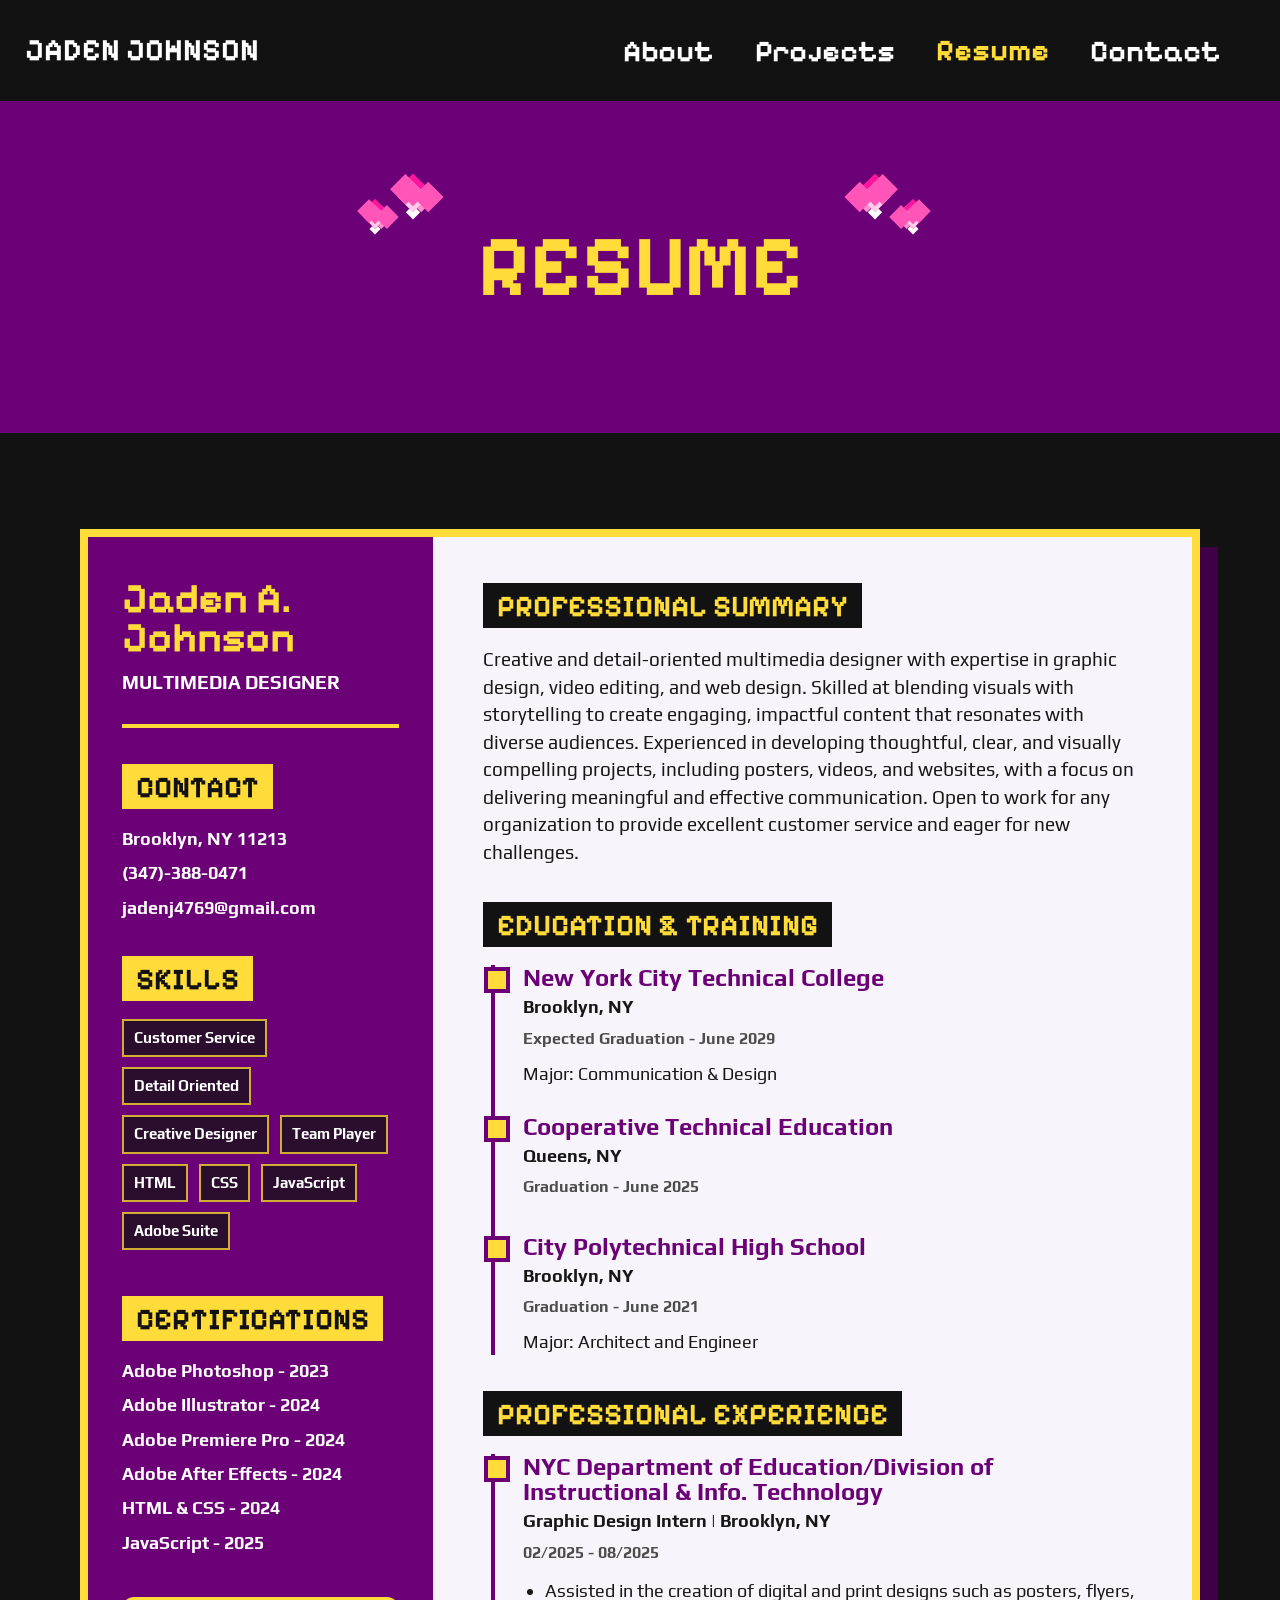
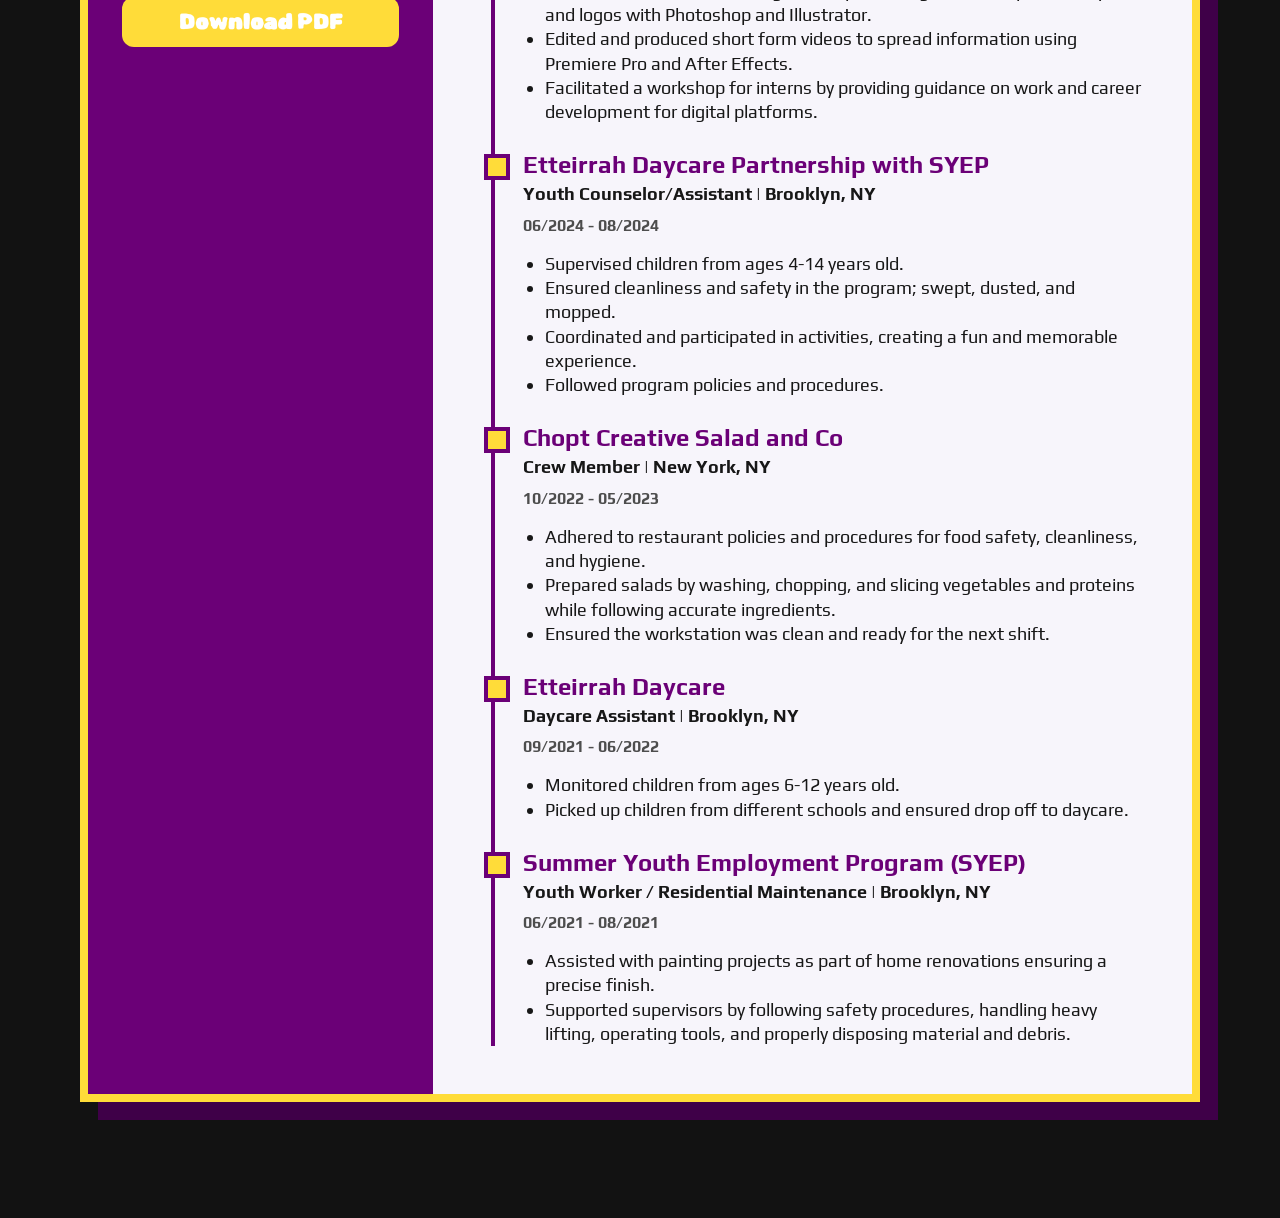
<file: resume.html>
﻿<!doctype html>
<html lang="en">
  <head>
    <meta charset="utf-8">
    <meta name="viewport" content="width=device-width, initial-scale=1">
    <title>Resume | Jaden Johnson Portfolio</title>
    <link rel="stylesheet" href="css/style.css">
    <link rel="stylesheet" href="css/animations.css">
    <link rel="stylesheet" href="css/responsive.css">
  </head>
  <body class="resume-page-body">
    <header class="site-header" data-header>
      <a class="brand nav-link" href="index.html#home">JADEN JOHNSON</a>
      <nav class="site-nav" aria-label="Primary navigation">
        <a class="nav-link" href="index.html#about">About</a>
        <a class="nav-link" href="index.html#projects">Projects</a>
        <a class="nav-link active" href="resume.html" aria-current="page">Resume</a>
        <a class="nav-link" href="index.html#contact">Contact</a>
      </nav>
    </header>

    <main class="resume-page">
      <section class="resume-hero panel-purple" aria-labelledby="resume-title">
        <div class="title-with-hearts resume-title-wrap">
          <div class="pixel-hearts hearts-left" aria-hidden="true"><span></span><span></span></div>
          <h1 id="resume-title">RESUME</h1>
          <div class="pixel-hearts hearts-right" aria-hidden="true"><span></span><span></span></div>
        </div>
      </section>

      <section class="resume-layout panel-dark" aria-label="Jaden Johnson resume">
        <article class="resume-sheet">
          <aside class="resume-sidebar">
            <div class="resume-nameplate">
              <h2>Jaden A. Johnson</h2>
              <p>Multimedia Designer</p>
            </div>

            <section class="resume-block contact-block">
              <h3>Contact</h3>
              <ul>
                <li>Brooklyn, NY 11213</li>
                <li><a href="tel:13473880471">(347)-388-0471</a></li>
                <li><a href="mailto:jadenj4769@gmail.com">jadenj4769@gmail.com</a></li>
              </ul>
            </section>

            <section class="resume-block">
              <h3>Skills</h3>
              <ul class="tag-list">
                <li>Customer Service</li>
                <li>Detail Oriented</li>
                <li>Creative Designer</li>
                <li>Team Player</li>
                <li>HTML</li>
                <li>CSS</li>
                <li>JavaScript</li>
                <li>Adobe Suite</li>
              </ul>
            </section>

            <section class="resume-block">
              <h3>Certifications</h3>
              <ul>
                <li>Adobe Photoshop - 2023</li>
                <li>Adobe Illustrator - 2024</li>
                <li>Adobe Premiere Pro - 2024</li>
                <li>Adobe After Effects - 2024</li>
                <li>HTML &amp; CSS - 2024</li>
                <li>JavaScript - 2025</li>
              </ul>
            </section>

            <a class="resume-download" href="assets/Jaden-A-Johnson-Resume.pdf">Download PDF</a>
          </aside>

          <div class="resume-main">
            <section class="resume-block resume-summary">
              <h3>Professional Summary</h3>
              <p>Creative and detail-oriented multimedia designer with expertise in graphic design, video editing, and web design. Skilled at blending visuals with storytelling to create engaging, impactful content that resonates with diverse audiences. Experienced in developing thoughtful, clear, and visually compelling projects, including posters, videos, and websites, with a focus on delivering meaningful and effective communication. Open to work for any organization to provide excellent customer service and eager for new challenges.</p>
            </section>

            <section class="resume-block">
              <h3>Education &amp; Training</h3>
              <div class="resume-entry">
                <div>
                  <h4>New York City Technical College</h4>
                  <p>Brooklyn, NY</p>
                </div>
                <span>Expected Graduation - June 2029</span>
                <p>Major: Communication &amp; Design</p>
              </div>
              <div class="resume-entry">
                <div>
                  <h4>Cooperative Technical Education</h4>
                  <p>Queens, NY</p>
                </div>
                <span>Graduation - June 2025</span>
              </div>
              <div class="resume-entry">
                <div>
                  <h4>City Polytechnical High School</h4>
                  <p>Brooklyn, NY</p>
                </div>
                <span>Graduation - June 2021</span>
                <p>Major: Architect and Engineer</p>
              </div>
            </section>

            <section class="resume-block">
              <h3>Professional Experience</h3>
              <div class="resume-entry">
                <div>
                  <h4>NYC Department of Education/Division of Instructional &amp; Info. Technology</h4>
                  <p>Graphic Design Intern | Brooklyn, NY</p>
                </div>
                <span>02/2025 - 08/2025</span>
                <ul>
                  <li>Assisted in the creation of digital and print designs such as posters, flyers, and logos with Photoshop and Illustrator.</li>
                  <li>Edited and produced short form videos to spread information using Premiere Pro and After Effects.</li>
                  <li>Facilitated a workshop for interns by providing guidance on work and career development for digital platforms.</li>
                </ul>
              </div>

              <div class="resume-entry">
                <div>
                  <h4>Etteirrah Daycare Partnership with SYEP</h4>
                  <p>Youth Counselor/Assistant | Brooklyn, NY</p>
                </div>
                <span>06/2024 - 08/2024</span>
                <ul>
                  <li>Supervised children from ages 4-14 years old.</li>
                  <li>Ensured cleanliness and safety in the program; swept, dusted, and mopped.</li>
                  <li>Coordinated and participated in activities, creating a fun and memorable experience.</li>
                  <li>Followed program policies and procedures.</li>
                </ul>
              </div>

              <div class="resume-entry">
                <div>
                  <h4>Chopt Creative Salad and Co</h4>
                  <p>Crew Member | New York, NY</p>
                </div>
                <span>10/2022 - 05/2023</span>
                <ul>
                  <li>Adhered to restaurant policies and procedures for food safety, cleanliness, and hygiene.</li>
                  <li>Prepared salads by washing, chopping, and slicing vegetables and proteins while following accurate ingredients.</li>
                  <li>Ensured the workstation was clean and ready for the next shift.</li>
                </ul>
              </div>

              <div class="resume-entry">
                <div>
                  <h4>Etteirrah Daycare</h4>
                  <p>Daycare Assistant | Brooklyn, NY</p>
                </div>
                <span>09/2021 - 06/2022</span>
                <ul>
                  <li>Monitored children from ages 6-12 years old.</li>
                  <li>Picked up children from different schools and ensured drop off to daycare.</li>
                </ul>
              </div>

              <div class="resume-entry">
                <div>
                  <h4>Summer Youth Employment Program (SYEP)</h4>
                  <p>Youth Worker / Residential Maintenance | Brooklyn, NY</p>
                </div>
                <span>06/2021 - 08/2021</span>
                <ul>
                  <li>Assisted with painting projects as part of home renovations ensuring a precise finish.</li>
                  <li>Supported supervisors by following safety procedures, handling heavy lifting, operating tools, and properly disposing material and debris.</li>
                </ul>
              </div>
            </section>
          </div>
        </article>
      </section>
    </main>

    <div class="cursor-dot" aria-hidden="true"></div>
    <script src="js/interactions.js"></script>
  </body>
</html>
</file>
<file: css/style.css>
﻿@font-face {
  font-family: "Pixelify";
  src: url("../assets/PixelifySans-VariableFont_wght.ttf") format("truetype");
  font-weight: 400 700;
  font-display: swap;
}

@font-face {
  font-family: "Pixelify";
  src: url("../assets/PixelifySans-Bold.ttf") format("truetype");
  font-weight: 700;
  font-display: swap;
}

@font-face {
  font-family: "Play";
  src: url("../assets/Play-Regular.ttf") format("truetype");
  font-weight: 400;
  font-display: swap;
}

@font-face {
  font-family: "Play";
  src: url("../assets/Play-Bold.ttf") format("truetype");
  font-weight: 700;
  font-display: swap;
}

@font-face {
  font-family: "Rubik Spray";
  src: url("../assets/RubikSprayPaint-Regular.ttf") format("truetype");
  font-weight: 400;
  font-display: swap;
}

:root {
  --black: #121212;
  --purple: #6b0077;
  --yellow: #ffdc39;
  --pink: #ff13d2;
  --white: #ffffff;
  --muted: #858585;
  --header-h: 101px;
}

* {
  box-sizing: border-box;
}

html {
  scroll-behavior: smooth;
}

body {
  margin: 0;
  background: var(--black);
  color: var(--white);
  font-family: "Play", Arial, sans-serif;
  cursor: none;
}

a,
button,
input,
textarea {
  font: inherit;
}

a {
  color: inherit;
  text-decoration: none;
}

img {
  display: block;
  max-width: 100%;
}

.site-header {
  position: sticky;
  top: 0;
  z-index: 50;
  height: var(--header-h);
  background: var(--black);
  display: flex;
  align-items: center;
  justify-content: space-between;
  padding: 0 25px 0 25px;
  font-family: "Pixelify", monospace;
  font-weight: 700;
}

.brand {
  font-size: 31px;
  letter-spacing: 0;
  line-height: 1;
}

.site-nav {
  display: flex;
  align-items: center;
  gap: 41px;
  padding-right: 34px;
}

.site-nav a {
  font-size: 30px;
  line-height: 1;
}

.nav-link {
  transition: color 160ms linear, transform 160ms linear;
}

.nav-link:hover,
.nav-link.active {
  color: var(--yellow);
  transform: translateY(-1px);
}

.page[hidden] {
  display: none;
}

.panel-dark {
  background: var(--black);
}

.panel-purple {
  background: var(--purple);
}

.purple-grid {
  background-color: var(--purple);
  background-image:
    linear-gradient(rgba(255, 255, 255, 0.045) 1px, transparent 1px),
    linear-gradient(90deg, rgba(255, 255, 255, 0.045) 1px, transparent 1px);
  background-size: 28px 28px;
}

h1,
h2,
h3,
p {
  margin: 0;
}

.home-hero {
  height: 494px;
  position: relative;
  overflow: hidden;
}

.hero-inner {
  width: 1220px;
  height: 100%;
  margin: 0 auto;
  position: relative;
}

.sonic {
  position: absolute;
  left: 37px;
  bottom: 55px;
  width: 145px;
  image-rendering: pixelated;
}

.hero-title-wrap {
  position: absolute;
  top: 141px;
  left: 50%;
  transform: translateX(-50%);
  width: 810px;
  text-align: center;
  color: var(--white);
}

.hero-title-wrap h1 {
  font-family: "Pixelify", monospace;
  font-size: 72px;
  line-height: 0.95;
  font-weight: 700;
  letter-spacing: 0;
}

.hero-title-wrap p {
  margin-top: 9px;
  color: var(--yellow);
  font-family: "Pixelify", monospace;
  font-size: 37px;
  font-weight: 700;
  line-height: 1;
}

.pixel-hearts {
  position: absolute;
  width: 92px;
  height: 66px;
  image-rendering: pixelated;
}

.pixel-hearts span {
  position: absolute;
  display: block;
  width: 30px;
  height: 30px;
  background: #ff55b8;
  transform: rotate(45deg);
  box-shadow:
    -8px -8px 0 #ff149e,
    8px -8px 0 #ff8fce,
    0 0 0 6px rgba(255,255,255,0.7) inset,
    15px 15px 0 -8px #ffffff;
}

.pixel-hearts span::before,
.pixel-hearts span::after {
  content: "";
  position: absolute;
  width: 30px;
  height: 30px;
  background: inherit;
}

.pixel-hearts span::before {
  left: -15px;
}

.pixel-hearts span::after {
  top: -15px;
}

.pixel-hearts span:nth-child(1) {
  left: 6px;
  top: 24px;
  transform: rotate(45deg) scale(0.56);
}

.pixel-hearts span:nth-child(2) {
  left: 44px;
  top: 4px;
  transform: rotate(45deg) scale(0.72);
}

.hearts-left {
  left: 119px;
  top: -22px;
}

.hearts-right {
  right: 120px;
  top: -22px;
  transform: scaleX(-1);
}

.home-about {
  min-height: 1067px;
  padding-top: 86px;
  background-image:
    radial-gradient(rgba(255, 255, 255, 0.055) 1.5px, transparent 1.5px);
  background-size: 31px 31px;
}

.home-about-grid {
  width: 1128px;
  margin: 0 auto;
  display: grid;
  grid-template-columns: 450px 594px;
  gap: 84px;
  align-items: start;
}

.about-intro {
  padding-top: 103px;
  text-align: center;
}

.about-intro h2 {
  color: var(--yellow);
  font-family: "Pixelify", monospace;
  font-size: 60px;
  font-weight: 700;
  line-height: 1;
  margin-bottom: 48px;
}

.about-intro p {
  color: #ff00df;
  font-size: 27px;
  font-weight: 700;
  line-height: 1.1;
}

.about-intro strong,
.goals strong {
  color: var(--yellow);
}

.pink-pill {
  display: inline-flex;
  align-items: center;
  justify-content: center;
  margin-top: 40px;
  width: 226px;
  height: 55px;
  border-radius: 999px;
  background: #ff00df;
  color: var(--white);
  font-weight: 700;
  font-size: 17px;
}

.portrait-frame {
  margin: 0;
  width: 594px;
  height: 780px;
  border-radius: 112px;
  overflow: hidden;
  background: #cfcfcf;
}

.portrait-frame img,
.about-name img {
  width: 100%;
  height: 100%;
  object-fit: cover;
  object-position: 52% 42%;
}

.home-projects {
  padding: 189px 0 103px;
  text-align: center;
}

.home-projects h2 {
  color: var(--yellow);
  font-family: "Pixelify", monospace;
  font-size: 70px;
  line-height: 1;
  margin-bottom: 84px;
}

.home-project-list {
  width: 892px;
  margin: 0 auto;
}

.home-project-card {
  margin-bottom: 126px;
}

.home-project-card img {
  width: 892px;
  height: auto;
}

.home-project-card:first-child img {
  height: 1262px;
  object-fit: cover;
}

.home-project-card:nth-child(2) img {
  height: 1155px;
  object-fit: cover;
}

.home-project-card:nth-child(3) img {
  height: 892px;
  object-fit: cover;
}

.home-project-card h3 {
  margin-top: 34px;
  color: var(--white);
  font-family: "Rubik Spray", Impact, sans-serif;
  font-size: 47px;
  line-height: 1.06;
  letter-spacing: 0;
}

.contact-panel {
  min-height: 693px;
  padding-top: 90px;
  text-align: center;
}

.contact-home {
  min-height: 674px;
}

.contact-panel h2,
.contact-standalone h1 {
  color: var(--yellow);
  font-family: "Pixelify", monospace;
  font-size: 61px;
  font-weight: 400;
  line-height: 1;
  margin-bottom: 55px;
}

.contact-form {
  width: 734px;
  margin: 0 auto;
  display: flex;
  flex-direction: column;
  align-items: center;
  gap: 35px;
}

.contact-form label {
  width: 100%;
}

.contact-form span {
  position: absolute;
  width: 1px;
  height: 1px;
  overflow: hidden;
  clip: rect(0, 0, 0, 0);
}

.contact-form input,
.contact-form textarea {
  display: block;
  width: 100%;
  border: 0;
  border-radius: 0;
  background: var(--white);
  color: var(--black);
  font-family: Arial, Helvetica, sans-serif;
  font-size: 35px;
  line-height: 1;
  outline: 0;
}

.contact-form input {
  height: 84px;
  padding: 0 37px;
}

.contact-form textarea {
  height: 190px;
  resize: none;
  padding: 29px 34px;
}

.contact-form input::placeholder,
.contact-form textarea::placeholder {
  color: #7e7e7e;
  opacity: 1;
}

.contact-form button {
  width: 343px;
  height: 74px;
  margin-top: 34px;
  border: 0;
  border-radius: 23px;
  background: var(--yellow);
  color: #000000;
  font-family: "Rubik Spray", Impact, sans-serif;
  font-size: 37px;
  line-height: 1;
  cursor: none;
}

.title-band {
  height: 501px;
  display: flex;
  align-items: center;
  justify-content: center;
}

.title-with-hearts {
  position: relative;
  min-width: 604px;
  text-align: center;
}

.title-with-hearts h1 {
  color: var(--yellow);
  font-family: "Pixelify", monospace;
  font-size: 78px;
  line-height: 1;
  font-weight: 700;
}

.title-with-hearts .hearts-left {
  left: -6px;
  top: -46px;
}

.title-with-hearts .hearts-right {
  right: -14px;
  top: -46px;
}

.about-name {
  min-height: 1500px;
  padding-top: 65px;
  text-align: center;
}

.about-name h2 {
  color: var(--yellow);
  font-family: "Rubik Spray", Impact, sans-serif;
  font-size: 83px;
  line-height: 1;
  margin-bottom: 60px;
}

.about-name img {
  width: 799px;
  height: 1211px;
  margin: 0 auto;
  background: #cfcfcf;
}

.goals {
  min-height: 1109px;
  padding-top: 151px;
  text-align: center;
}

.goals h2,
.experience h2,
.education h2 {
  color: var(--yellow);
  font-family: "Pixelify", monospace;
  font-size: 73px;
  line-height: 1;
  font-weight: 400;
}

.goals p {
  width: 855px;
  margin: 81px auto 0;
  font-size: 41px;
  line-height: 1.05;
  font-weight: 700;
}

.experience {
  min-height: 810px;
  padding-top: 104px;
}

.experience div {
  width: 720px;
  margin-left: 74px;
}

.experience h3 {
  margin-top: 32px;
  font-family: "Play", Arial, sans-serif;
  font-size: 41px;
  line-height: 1.07;
  font-weight: 700;
}

.experience p {
  margin-top: 69px;
  font-size: 38px;
  line-height: 1.15;
}

.education {
  min-height: 928px;
  padding-top: 101px;
  text-align: right;
}

.education div {
  width: 900px;
  margin-left: auto;
  margin-right: 74px;
}

.education h3 {
  margin-top: 40px;
  font-size: 41px;
  line-height: 1.1;
  font-weight: 700;
}

.education p {
  font-size: 38px;
  line-height: 1.1;
}

.education h3:nth-of-type(2) {
  margin-top: 126px;
}

.projects-detail {
  padding: 98px 0 78px;
}

.project-row {
  width: 1250px;
  margin: 0 auto 238px;
  display: grid;
  grid-template-columns: 564px 1fr;
  gap: 126px;
  align-items: start;
}

.project-row img {
  width: 564px;
  height: auto;
}

.project-row:first-child img {
  height: 798px;
  object-fit: cover;
}

.project-row:nth-child(2) img {
  width: 562px;
  height: 728px;
  object-fit: cover;
}

.project-row:nth-child(3) img {
  width: 569px;
  height: 569px;
  object-fit: cover;
}

.project-row h2 {
  color: var(--yellow);
  font-family: "Rubik Spray", Impact, sans-serif;
  font-size: 37px;
  line-height: 1.05;
  margin-top: 17px;
}

.project-row p {
  width: 520px;
  margin-top: 118px;
  color: #e7e7e7;
  font-size: 33px;
  line-height: 1.04;
  text-align: center;
  font-weight: 700;
}

.project-row-flip {
  grid-template-columns: 1fr 562px;
  gap: 143px;
}

.project-row-flip h2 {
  margin-top: 13px;
  width: 470px;
}

.project-row-flip p {
  margin-top: 118px;
  width: 510px;
  text-align: left;
}

.resume {
  min-height: 1540px;
  padding-top: 186px;
  text-align: center;
}

.resume h2 {
  color: var(--yellow);
  font-family: "Pixelify", monospace;
  font-size: 78px;
  line-height: 1;
  margin-bottom: 134px;
}

.resume img {
  width: 849px;
  height: 1101px;
  margin: 0 auto;
  object-fit: cover;
  background: var(--white);
}

.contact-standalone {
  min-height: calc(100vh - var(--header-h));
  height: 923px;
  padding-top: 63px;
  text-align: center;
}

.contact-standalone h1 {
  font-size: 117px;
  margin-bottom: 77px;
}

.contact-large {
  width: 600px;
  gap: 51px;
}

.contact-large input {
  height: 89px;
  font-size: 48px;
  padding-left: 37px;
}

.contact-large textarea {
  height: 190px;
  font-size: 47px;
  padding: 24px 34px;
}

.contact-large button {
  margin-top: 18px;
  width: 343px;
  height: 74px;
  border-radius: 23px;
}

.cursor-dot {
  position: fixed;
  top: 0;
  left: 0;
  z-index: 100;
  width: 16px;
  height: 16px;
  border-radius: 50%;
  background: var(--yellow);
  pointer-events: none;
  mix-blend-mode: difference;
  opacity: 0;
  transform: translate(-50%, -50%);
}

.resume-page-body {
  background: var(--black);
}


.resume-hero {
  height: 332px;
  display: flex;
  align-items: center;
  justify-content: center;
}

.resume-title-wrap {
  min-width: 560px;
}

.resume-title-wrap h1 {
  color: var(--yellow);
  font-family: "Pixelify", monospace;
  font-size: 86px;
  line-height: 1;
}

.resume-layout {
  padding: 96px 32px 116px;
}

.resume-sheet {
  width: min(1120px, 100%);
  margin: 0 auto;
  display: grid;
  grid-template-columns: 345px 1fr;
  background: #f7f5fb;
  color: #171717;
  border: 8px solid var(--yellow);
  box-shadow: 18px 18px 0 #3f0048;
  font-family: "Play", Arial, sans-serif;
}

.resume-sidebar {
  background: var(--purple);
  color: var(--white);
  padding: 42px 34px 44px;
}

.resume-nameplate {
  border-bottom: 4px solid var(--yellow);
  padding-bottom: 31px;
  margin-bottom: 36px;
}

.resume-nameplate h2 {
  color: var(--yellow);
  font-family: "Pixelify", monospace;
  font-size: 42px;
  line-height: .94;
  font-weight: 700;
}

.resume-nameplate p {
  margin-top: 13px;
  color: var(--white);
  font-size: 19px;
  font-weight: 700;
  text-transform: uppercase;
}

.resume-main {
  padding: 46px 50px 48px;
}

.resume-block {
  margin-bottom: 36px;
}

.resume-block:last-child {
  margin-bottom: 0;
}

.resume-block h3 {
  display: inline-block;
  margin-bottom: 18px;
  color: var(--yellow);
  background: var(--black);
  padding: 8px 14px 7px;
  font-family: "Pixelify", monospace;
  font-size: 30px;
  line-height: 1;
  font-weight: 700;
  text-transform: uppercase;
}

.resume-sidebar .resume-block h3 {
  color: var(--black);
  background: var(--yellow);
}

.resume-block p,
.resume-block li {
  font-size: 18px;
  line-height: 1.35;
}

.resume-block ul {
  margin: 0;
  padding-left: 22px;
}

.resume-sidebar .resume-block ul {
  list-style: none;
  padding-left: 0;
}

.resume-sidebar .resume-block li {
  margin-bottom: 10px;
  font-weight: 700;
}

.resume-sidebar a {
  color: inherit;
}

.tag-list li {
  display: inline-block;
  margin: 0 7px 9px 0;
  padding: 7px 10px;
  background: rgba(18, 18, 18, .72);
  border: 2px solid rgba(255, 220, 57, .78);
  font-size: 15px;
}

.resume-summary p {
  font-size: 19px;
  line-height: 1.45;
}

.resume-entry {
  position: relative;
  padding: 0 0 28px 28px;
  border-left: 4px solid var(--purple);
  margin-left: 8px;
}

.resume-entry::before {
  content: "";
  position: absolute;
  left: -11px;
  top: 2px;
  width: 18px;
  height: 18px;
  background: var(--yellow);
  border: 4px solid var(--purple);
}

.resume-entry:last-child {
  padding-bottom: 0;
}

.resume-entry h4 {
  margin: 0;
  color: var(--purple);
  font-size: 24px;
  line-height: 1.08;
  font-weight: 700;
}

.resume-entry > div p {
  margin-top: 4px;
  font-weight: 700;
}

.resume-entry > span {
  display: inline-block;
  margin: 9px 0 10px;
  color: #4d4d4d;
  font-size: 16px;
  font-weight: 700;
}

.resume-entry > p {
  margin-top: 4px;
}

.resume-entry ul {
  margin-top: 7px;
}

.resume-download {
  display: inline-flex;
  align-items: center;
  justify-content: center;
  width: 100%;
  min-height: 50px;
  margin-top: 6px;
  background: var(--yellow);
  color: #000;
  font-family: "Rubik Spray", Impact, sans-serif;
  font-size: 22px;
  border-radius: 12px;
}
</file>
<file: css/animations.css>
.page {
  animation: pageIn 280ms cubic-bezier(.22, .61, .36, 1) both;
}

@keyframes pageIn {
  from {
    opacity: 0;
    transform: translateY(10px);
  }
  to {
    opacity: 1;
    transform: translateY(0);
  }
}

.sonic {
  animation: sonicIdle 900ms steps(2, end) infinite;
}

@keyframes sonicIdle {
  50% {
    transform: translateY(-4px);
  }
}

.pixel-hearts span {
  animation: heartBlink 820ms steps(2, end) infinite;
}

.pixel-hearts span:nth-child(2) {
  animation-delay: 180ms;
}

@keyframes heartBlink {
  50% {
    filter: brightness(1.35);
    transform: rotate(45deg) scale(.82);
  }
}

.home-project-card img,
.project-row img,
.resume img,
.portrait-frame,
.about-name img {
  transition: transform 180ms linear, filter 180ms linear;
}

.home-project-card:hover img,
.project-row:hover img,
.resume a:hover img,
.portrait-frame:hover,
.about-name img:hover {
  transform: translateY(-5px);
  filter: saturate(1.08);
}

.contact-form button,
.pink-pill {
  transition: transform 120ms linear, filter 120ms linear;
}

.contact-form button:hover,
.pink-pill:hover {
  transform: translateY(-2px) scale(1.01);
  filter: brightness(1.03);
}

.contact-form button:active,
.pink-pill:active {
  transform: translateY(1px) scale(.99);
}

.reveal {
  opacity: 0;
  transform: translateY(30px);
  transition: opacity 450ms cubic-bezier(.22, .61, .36, 1), transform 450ms cubic-bezier(.22, .61, .36, 1);
}

.reveal.is-visible {
  opacity: 1;
  transform: translateY(0);
}

@media (prefers-reduced-motion: reduce) {
  *,
  *::before,
  *::after {
    animation-duration: .01ms !important;
    animation-iteration-count: 1 !important;
    scroll-behavior: auto !important;
    transition-duration: .01ms !important;
  }
}
</file>
<file: css/responsive.css>
﻿@media (max-width: 900px) {
  :root {
    --header-h: 35px;
  }

  body {
    cursor: auto;
  }

  .cursor-dot {
    display: none;
  }

  .site-header {
    height: var(--header-h);
    padding: 0 8px;
  }

  .brand {
    font-size: 12px;
  }

  .site-nav {
    gap: 12px;
    padding-right: 0;
  }

  .site-nav a {
    font-size: 12px;
  }

  .home-hero {
    height: 135px;
  }

  .hero-inner {
    width: 100%;
  }

  .sonic {
    left: 31px;
    bottom: 23px;
    width: 58px;
  }

  .hero-title-wrap {
    top: 51px;
    width: 310px;
  }

  .hero-title-wrap h1 {
    font-size: 31px;
  }

  .hero-title-wrap p {
    margin-top: 3px;
    font-size: 16px;
  }

  .pixel-hearts {
    transform: scale(.48);
  }

  .hearts-left {
    left: 17px;
    top: -29px;
  }

  .hearts-right {
    right: 15px;
    top: -29px;
    transform: scaleX(-1) scale(.48);
  }

  .home-about {
    min-height: 309px;
    padding-top: 28px;
  }

  .home-about-grid {
    width: 350px;
    grid-template-columns: 158px 166px;
    gap: 26px;
  }

  .about-intro {
    padding-top: 28px;
  }

  .about-intro h2 {
    font-size: 25px;
    margin-bottom: 17px;
  }

  .about-intro p {
    font-size: 12px;
    line-height: 1.04;
  }

  .pink-pill {
    margin-top: 15px;
    width: 88px;
    height: 25px;
    font-size: 8px;
  }

  .portrait-frame {
    width: 166px;
    height: 219px;
    border-radius: 41px;
  }

  .home-projects {
    padding: 59px 0 3px;
  }

  .home-projects h2 {
    font-size: 33px;
    margin-bottom: 35px;
  }

  .home-project-list {
    width: 250px;
  }

  .home-project-card {
    margin-bottom: 57px;
  }

  .home-project-card img,
  .home-project-card:first-child img,
  .home-project-card:nth-child(2) img,
  .home-project-card:nth-child(3) img {
    width: 250px;
    height: auto;
  }

  .home-project-card:first-child img {
    height: 354px;
  }

  .home-project-card:nth-child(2) img {
    height: 324px;
  }

  .home-project-card:nth-child(3) img {
    height: 250px;
  }

  .home-project-card h3 {
    margin-top: 18px;
    font-size: 19px;
  }

  .contact-panel {
    min-height: 292px;
    padding-top: 33px;
  }

  .contact-home {
    min-height: 298px;
  }

  .contact-panel h2 {
    font-size: 30px;
    margin-bottom: 26px;
  }

  .contact-form {
    width: 207px;
    gap: 15px;
  }

  .contact-form input,
  .contact-form textarea {
    font-size: 16px;
  }

  .contact-form input {
    height: 30px;
    padding: 0 13px;
  }

  .contact-form textarea {
    height: 64px;
    padding: 10px 13px;
  }

  .contact-form button {
    width: 116px;
    height: 25px;
    margin-top: 0;
    border-radius: 8px;
    font-size: 13px;
  }

  .title-band {
    height: 174px;
  }

  .title-with-hearts {
    min-width: 250px;
  }

  .title-with-hearts h1 {
    font-size: 36px;
  }

  .title-with-hearts .hearts-left {
    left: 24px;
    top: -40px;
  }

  .title-with-hearts .hearts-right {
    right: 24px;
    top: -40px;
  }

  .about-name {
    min-height: 520px;
    padding-top: 22px;
  }

  .about-name h2 {
    font-size: 31px;
    margin-bottom: 20px;
  }

  .about-name img {
    width: 277px;
    height: 418px;
  }

  .goals {
    min-height: 382px;
    padding-top: 57px;
  }

  .goals h2,
  .experience h2,
  .education h2 {
    font-size: 38px;
  }

  .goals p {
    width: 340px;
    margin-top: 30px;
    font-size: 16px;
    line-height: 1.1;
  }

  .experience {
    min-height: 279px;
    padding-top: 40px;
  }

  .experience div {
    width: 330px;
    margin-left: 24px;
  }

  .experience h3 {
    margin-top: 11px;
    font-size: 18px;
  }

  .experience p {
    margin-top: 25px;
    font-size: 16px;
  }

  .education {
    min-height: 311px;
    padding-top: 40px;
  }

  .education div {
    width: 330px;
    margin-right: 24px;
  }

  .education h3 {
    margin-top: 14px;
    font-size: 17px;
  }

  .education p {
    font-size: 16px;
  }

  .education h3:nth-of-type(2) {
    margin-top: 48px;
  }

  .projects-detail {
    padding: 29px 0 22px;
  }

  .project-row,
  .project-row-flip {
    width: 348px;
    margin-bottom: 82px;
    grid-template-columns: 180px 1fr;
    gap: 22px;
  }

  .project-row-flip {
    grid-template-columns: 1fr 185px;
    gap: 24px;
  }

  .project-row img,
  .project-row:first-child img,
  .project-row:nth-child(2) img,
  .project-row:nth-child(3) img {
    width: 186px;
    height: auto;
  }

  .project-row:first-child img {
    height: 263px;
  }

  .project-row:nth-child(2) img {
    width: 185px;
    height: 240px;
  }

  .project-row:nth-child(3) img {
    width: 189px;
    height: 189px;
  }

  .project-row h2,
  .project-row-flip h2 {
    width: auto;
    margin-top: 4px;
    font-size: 16px;
  }

  .project-row p,
  .project-row-flip p {
    width: auto;
    margin-top: 38px;
    font-size: 12px;
    line-height: 1.08;
  }

  .project-row-flip p {
    text-align: left;
  }

  .resume {
    min-height: 532px;
    padding-top: 66px;
  }

  .resume h2 {
    font-size: 39px;
    margin-bottom: 44px;
  }

  .resume img {
    width: 280px;
    height: 363px;
  }

  .contact-standalone {
    height: calc(100vh - var(--header-h));
    min-height: 600px;
    padding-top: 101px;
  }

  .contact-standalone h1 {
    font-size: 60px;
    margin-bottom: 76px;
  }

  .contact-large {
    width: 300px;
    gap: 51px;
  }

  .contact-large input {
    height: 45px;
    font-size: 25px;
    padding-left: 18px;
  }

  .contact-large textarea {
    height: 95px;
    font-size: 25px;
    padding: 12px 18px;
  }
}

@media (min-width: 901px) and (max-width: 1200px) {
  body {
    cursor: auto;
  }

  .cursor-dot {
    display: none;
  }

  .home-about-grid,
  .project-row {
    transform: scale(.82);
    transform-origin: top center;
  }

  .home-about {
    min-height: 910px;
  }

  .projects-detail {
    overflow: hidden;
  }
}

@media (max-width: 900px) {
  .resume-hero {
    height: 174px;
  }

  .resume-title-wrap {
    min-width: 250px;
  }

  .resume-title-wrap h1 {
    font-size: 42px;
  }

  .resume-layout {
    padding: 42px 18px 64px;
  }

  .resume-sheet {
    grid-template-columns: 1fr;
    border-width: 5px;
    box-shadow: 8px 8px 0 #3f0048;
  }

  .resume-sidebar {
    padding: 30px 24px;
  }

  .resume-main {
    padding: 30px 24px 34px;
  }

  .resume-nameplate h2 {
    font-size: 34px;
  }

  .resume-nameplate p {
    font-size: 15px;
  }

  .resume-block h3 {
    font-size: 22px;
  }

  .resume-block p,
  .resume-block li,
  .resume-summary p {
    font-size: 15px;
  }

  .resume-entry {
    padding-left: 22px;
  }

  .resume-entry h4 {
    font-size: 18px;
  }

  .resume-entry > span {
    font-size: 14px;
  }

  .resume-download {
    font-size: 18px;
  }
}
</file>
